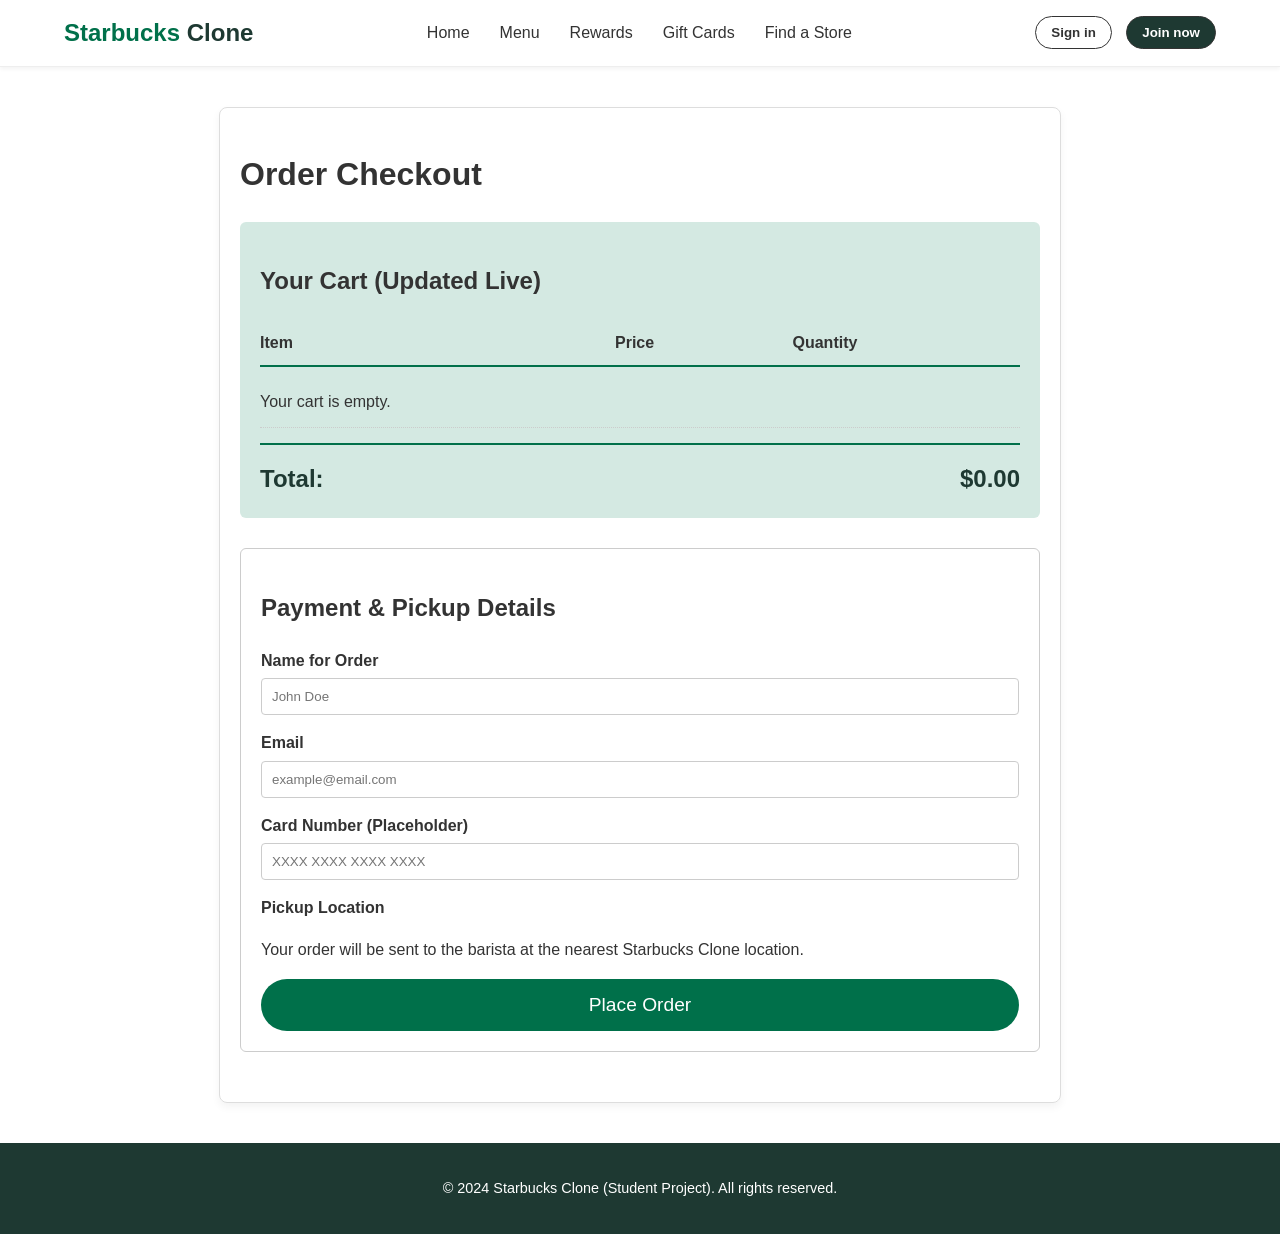
<file: checkout.html>
<!DOCTYPE html>
<html lang="en">
<head>
    <meta charset="UTF-8">
    <meta name="viewport" content="width=device-width, initial-scale=1.0">
    <title>Checkout - Student Project</title>
    <link rel="stylesheet" href="style.css"> 
    <style>
        .checkout-container {
            max-width: 800px;
            margin: 40px auto;
            padding: 20px;
            border: 1px solid #ddd;
            border-radius: 8px;
            box-shadow: 0 4px 8px rgba(0, 0, 0, 0.05);
        }
        .order-summary, .payment-form {
            margin-bottom: 30px;
            padding: 20px;
            border-radius: 6px;
        }
        .order-summary {
            background-color: var(--light-green);
        }
        .payment-form {
            border: 1px solid #ccc;
        }
        /* Item Header (Labels for the grid layout) */
        .order-item-header {
            display: grid;
            grid-template-columns: 2fr 1fr 1fr 50px; 
            font-weight: bold;
            padding: 10px 0;
            border-bottom: 2px solid var(--starbucks-green);
            margin-bottom: 10px;
        }
        
        .order-total {
            font-size: 1.5em;
            font-weight: bold;
            color: var(--dark-grey);
            padding-top: 15px;
            border-top: 2px solid var(--starbucks-green);
            margin-top: 15px;
            display: flex;
            justify-content: space-between;
        }
        .form-group {
            margin-bottom: 15px;
        }
        .form-group label {
            display: block;
            font-weight: bold;
            margin-bottom: 5px;
        }
        .form-group input[type="text"], 
        .form-group input[type="email"] {
            width: 100%;
            padding: 10px;
            border: 1px solid #ccc;
            border-radius: 4px;
            box-sizing: border-box;
        }
        .place-order-btn {
            background-color: var(--starbucks-green);
            color: var(--white);
            padding: 15px 30px;
            border: none;
            border-radius: 50px;
            font-size: 1.2em;
            cursor: pointer;
            width: 100%;
            transition: background-color 0.3s;
        }
        .place-order-btn:hover {
            background-color: var(--dark-grey);
        }

        @media (max-width: 768px) {
            .order-item-header {
                grid-template-columns: 1.5fr 1fr 1fr;
                font-size: 0.9em;
            }
             .order-item-header span:nth-child(2) { /* Hide Price label on mobile */
                display: none;
            }
        }
    </style>
</head>
<body>
    <header class="navbar">
        <div class="logo">
            <span class="starbucks-green">Starbucks</span> Clone
        </div>
        <nav>
            <ul>
                <li><a href="index.html">Home</a></li> 
                <li><a href="menu.html">Menu</a></li>
                <li><a href="rewards.html">Rewards</a></li>
                <li><a href="giftcards.html">Gift Cards</a></li>
                <li><a href="findastore.html">Find a Store</a></li>
            </ul>
        </nav>
        <div class="nav-actions">
            <button class="sign-in-btn" onclick="window.location.href='signin.html'">Sign in</button>
            <button class="join-now-btn" onclick="window.location.href='signin.html'">Join now</button>
        </div>
    </header>

    <main class="checkout-container">
        <h1>Order Checkout</h1>

        <div class="order-summary">
            <h2>Your Cart (Updated Live)</h2>
            
            <!-- Header for the grid layout -->
            <div class="order-item-header">
                <span>Item</span>
                <span>Price</span>
                <span>Quantity</span>
                <span></span>
            </div>
            
            <!-- Cart Items are rendered dynamically by script.js here -->
            <div id="cart-items-list">
                <!-- Items will appear here after renderCart() runs -->
            </div>
            
            <div class="order-total">
                <span>Total:</span>
                <span id="order-total-amount">$0.00</span>
            </div>
        </div>

        <div class="payment-form">
            <h2>Payment & Pickup Details</h2>
            <form id="payment-details-form">
                <div class="form-group">
                    <label for="name">Name for Order</label>
                    <input type="text" id="name" name="name" required placeholder="John Doe">
                </div>
                <div class="form-group">
                    <label for="email">Email</label>
                    <input type="email" id="email" name="email" required placeholder="example@email.com">
                </div>
                <div class="form-group">
                    <label for="card">Card Number (Placeholder)</label>
                    <input type="text" id="card" name="card" required placeholder="XXXX XXXX XXXX XXXX">
                </div>
                <div class="form-group">
                    <label>Pickup Location</label>
                    <p>Your order will be sent to the barista at the nearest Starbucks Clone location.</p>
                </div>
                
                <button type="submit" class="place-order-btn">Place Order</button>
            </form>
        </div>
    </main>

    <footer>
        <p>&copy; 2024 Starbucks Clone (Student Project). All rights reserved.</p>
    </footer>

    <script src="script.js"></script>
</body>
</html>
</file>
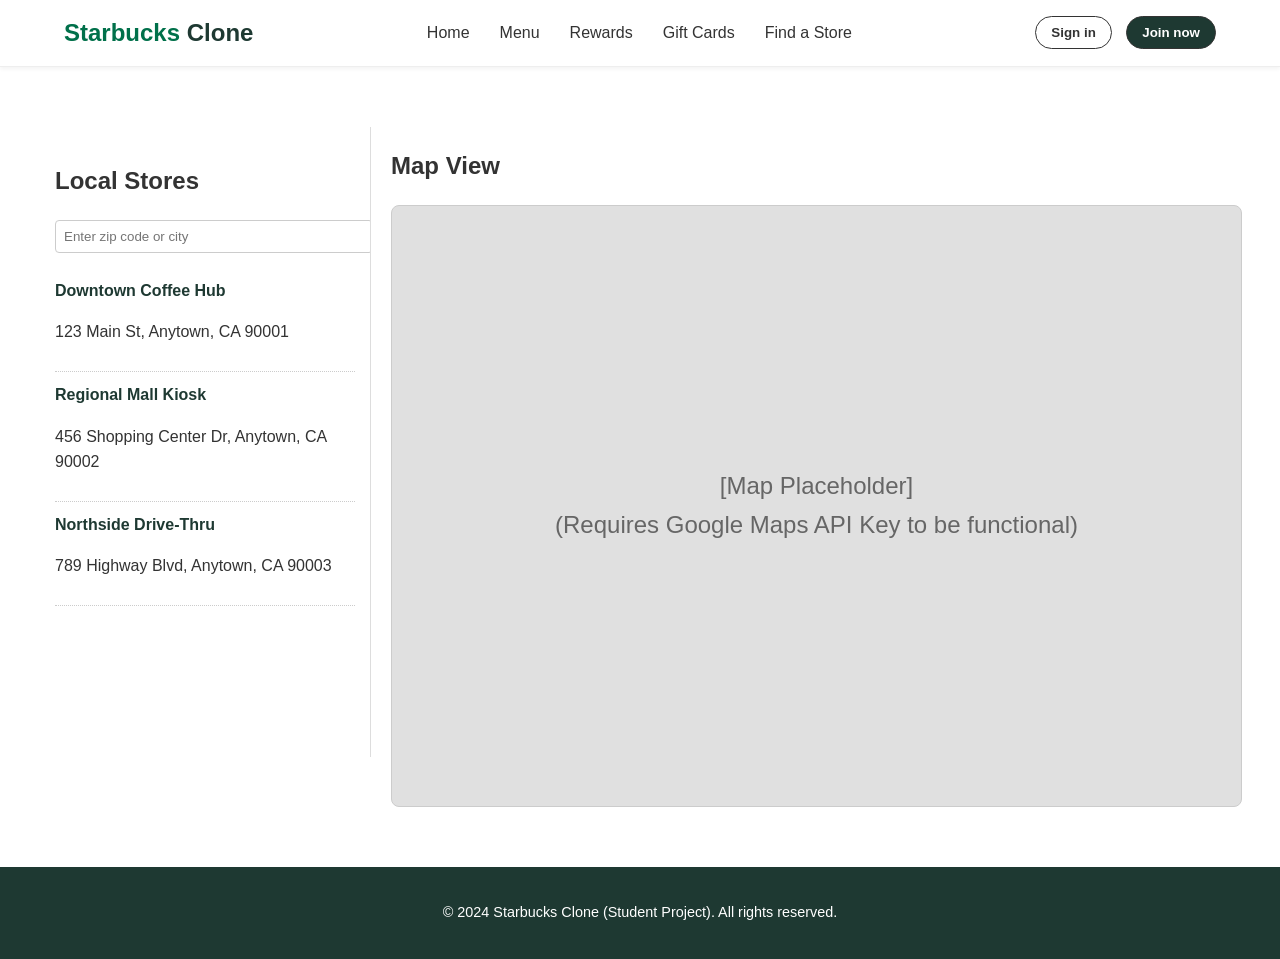
<file: findastore.html>
<!DOCTYPE html>
<html lang="en">
<head>
    <meta charset="UTF-8">
    <meta name="viewport" content="width=device-width, initial-scale=1.0">
    <title>Find a Store</title>
    <link rel="stylesheet" href="style.css">
    <style>
        .store-finder-container {
            max-width: 1200px;
            margin: 40px auto;
            padding: 20px;
            display: flex;
            gap: 20px;
        }
        .store-list-sidebar {
            width: 300px;
            padding: 15px;
            border-right: 1px solid #ddd;
            height: 600px; /* Fixed height to match map */
            overflow-y: auto;
        }
        .map-area {
            flex-grow: 1;
        }
        /* Style the map placeholder */
        #map-placeholder {
            width: 100%;
            height: 600px;
            background-color: #e0e0e0;
            border: 1px solid #ccc;
            border-radius: 8px;
            display: flex;
            justify-content: center;
            align-items: center;
            font-size: 1.5em;
            color: #666;
            text-align: center;
        }
        .store-item {
            padding: 10px 0;
            border-bottom: 1px dotted #ccc;
            cursor: pointer;
        }
        .store-item:hover {
            background-color: #f7f7f7;
        }
        .store-item h4 {
            color: var(--dark-grey);
            margin: 0;
        }

        /* Mobile adjustment */
        @media (max-width: 768px) {
            .store-finder-container {
                flex-direction: column;
            }
            .store-list-sidebar {
                width: 100%;
                border-right: none;
                height: 300px;
                border-bottom: 1px solid #ddd;
            }
            #map-placeholder {
                height: 400px;
            }
        }
    </style>
</head>
<body>
    <header class="navbar">
        <div class="logo">
            <span class="starbucks-green">Starbucks</span> Clone
        </div>
        <nav>
            <ul>
                <li><a href="index.html">Home</a></li> 
                <li><a href="menu.html">Menu</a></li>
                <li><a href="rewards.html">Rewards</a></li>
                <li><a href="giftcards.html">Gift Cards</a></li>
                <li class="active"><a href="findastore.html">Find a Store</a></li>
            </ul>
        </nav>
        <div class="nav-actions">
            <button class="sign-in-btn" onclick="window.location.href='signin.html'">Sign in</button>
            <button class="join-now-btn" onclick="window.location.href='signin.html'">Join now</button>
        </div>
    </header>

    <main>
        <div class="store-finder-container">
            <div class="store-list-sidebar">
                <h2>Local Stores</h2>
                <!-- Search box placeholder -->
                <input type="text" placeholder="Enter zip code or city" style="width: 100%; padding: 8px; margin-bottom: 15px; border: 1px solid #ccc; border-radius: 4px;">
                
                <div class="store-item" onclick="alert('Showing details for Downtown Store')">
                    <h4>Downtown Coffee Hub</h4>
                    <p>123 Main St, Anytown, CA 90001</p>
                </div>
                <div class="store-item" onclick="alert('Showing details for Mall Kiosk')">
                    <h4>Regional Mall Kiosk</h4>
                    <p>456 Shopping Center Dr, Anytown, CA 90002</p>
                </div>
                <div class="store-item" onclick="alert('Showing details for Northside Drive-Thru')">
                    <h4>Northside Drive-Thru</h4>
                    <p>789 Highway Blvd, Anytown, CA 90003</p>
                </div>
                <!-- Add more store items here -->
            </div>
            
            <div class="map-area">
                <h2>Map View</h2>
                <div id="map-placeholder">
                    [Map Placeholder]<br>
                    (Requires Google Maps API Key to be functional)
                </div>
            </div>
        </div>
    </main>

    <footer>
        <p>&copy; 2024 Starbucks Clone (Student Project). All rights reserved.</p>
    </footer>

    <script src="script.js"></script>
</body>
</html>
</file>
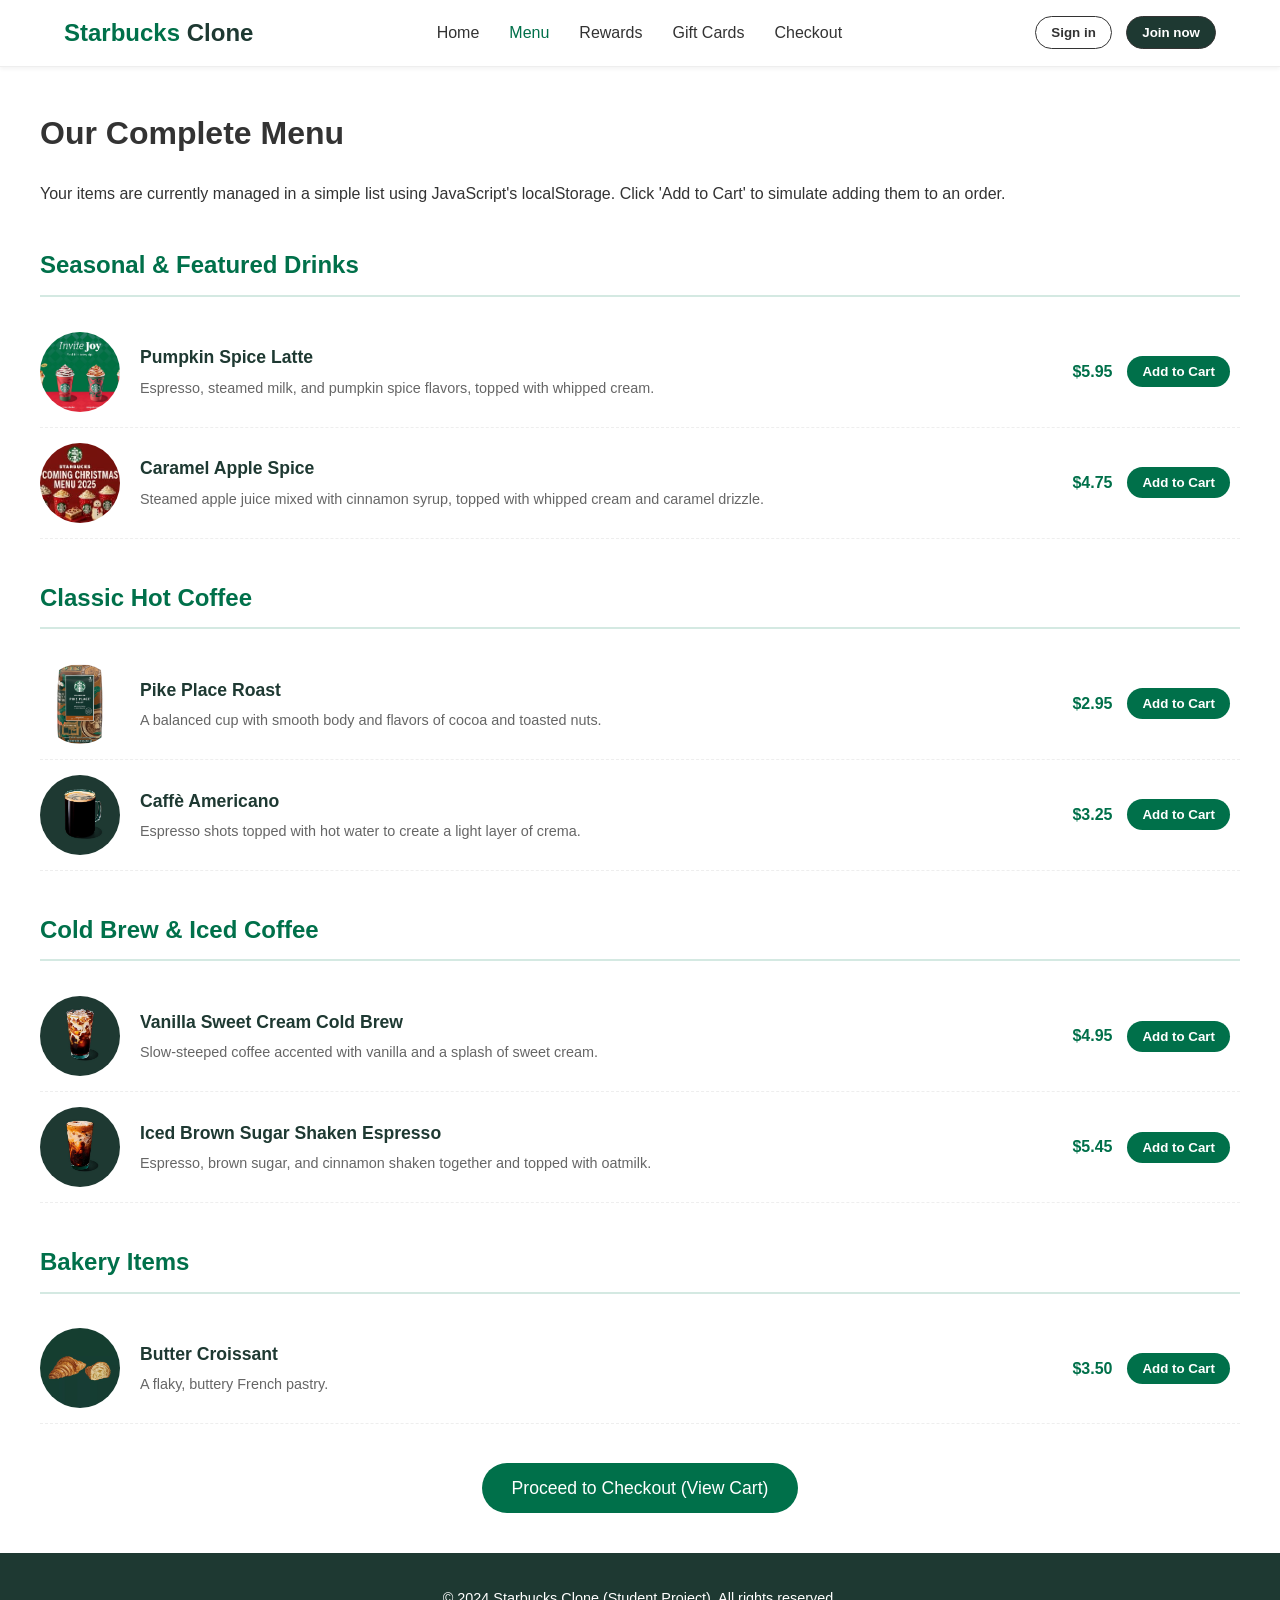
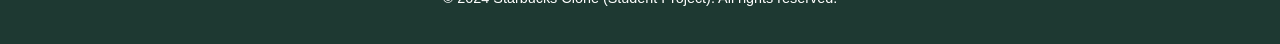
<file: menu.html>
<!DOCTYPE html>
<html lang="en">
<head>
    <meta charset="UTF-8">
    <meta name="viewport" content="width=device-width, initial-scale=1.0">
    <title>Starbucks Menu - Student Project</title>
    <!-- Link to the same style.css file! -->
    <link rel="stylesheet" href="style.css"> 
    <style>
        /* Small style tweaks specific to the menu page, if needed */
        .menu-page-container {
            max-width: 1200px;
            margin: 0 auto;
            padding: 20px;
        }
        .menu-category h2 {
            color: var(--starbucks-green);
            border-bottom: 2px solid var(--light-green);
            padding-bottom: 10px;
            margin-top: 40px;
        }
        .menu-item {
            display: flex;
            align-items: center;
            border-bottom: 1px dashed #eee;
            padding: 15px 0;
        }
        .menu-item img {
            width: 80px;
            height: 80px;
            border-radius: 50%;
            margin-right: 20px;
            object-fit: cover;
        }
        .item-details {
            flex-grow: 1;
        }
        .item-details h3 {
            margin: 0 0 5px 0;
            font-size: 1.1em;
            color: var(--dark-grey);
        }
        .item-details p {
            margin: 0;
            font-size: 0.9em;
            color: #666;
        }
        .item-action {
            display: flex;
            align-items: center;
            /* Added padding for spacing */
            padding-right: 10px; 
        }
        .item-price {
            font-weight: bold;
            color: var(--starbucks-green);
            white-space: nowrap; /* Keep price from wrapping */
        }

        /* Responsive menu layout */
        @media (max-width: 600px) {
            .menu-item {
                flex-direction: column;
                text-align: center;
            }
            .menu-item img {
                margin: 0 0 10px 0;
            }
            .item-action {
                margin-top: 10px;
                padding-right: 0;
            }
        }
    </style>
</head>
<body>
    <header class="navbar">
        <div class="logo">
            <span class="starbucks-green">Starbucks</span> Clone
        </div>
        <nav>
            <ul>
                <li><a href="index.html">Home</a></li> 
                <li><a href="menu.html" class="active">Menu</a></li>
                <li><a href="#rewards-section">Rewards</a></li>
                <li><a href="#">Gift Cards</a></li>
                <!-- Checkout link added to main navigation -->
                <li><a href="checkout.html">Checkout</a></li> 
            </ul>
        </nav>
        <div class="nav-actions">
            <button class="sign-in-btn">Sign in</button>
            <button class="join-now-btn">Join now</button>
        </div>
    </header>

    <!-- Main Menu Content -->
    <main class="menu-page-container">
        <h1>Our Complete Menu</h1>
        <p>Your items are currently managed in a simple list using JavaScript's localStorage. Click 'Add to Cart' to simulate adding them to an order.</p>

        <div class="menu-category">
            <h2>Seasonal & Featured Drinks</h2>
            <div class="menu-item">
                <img src="images/seasonal1.jpg" alt="Pumpkin Spice Latte">
                <div class="item-details">
                    <h3>Pumpkin Spice Latte</h3>
                    <p>Espresso, steamed milk, and pumpkin spice flavors, topped with whipped cream.</p>
                </div>
                <div class="item-action">
                    <span class="item-price">$5.95</span>
                    <button class="add-to-cart-btn" onclick="addToCart('Pumpkin Spice Latte', 5.95)">Add to Cart</button>
                </div>
            </div>
            <div class="menu-item">
                <img src="images/seasonal2.jpg" alt="Caramel Apple Spice">
                <div class="item-details">
                    <h3>Caramel Apple Spice</h3>
                    <p>Steamed apple juice mixed with cinnamon syrup, topped with whipped cream and caramel drizzle.</p>
                </div>
                <div class="item-action">
                    <span class="item-price">$4.75</span>
                    <button class="add-to-cart-btn" onclick="addToCart('Caramel Apple Spice', 4.75)">Add to Cart</button>
                </div>
            </div>
        </div>

        <div class="menu-category">
            <h2>Classic Hot Coffee</h2>
            <div class="menu-item">
                <img src="images/hot1.jpg" alt="Pike Place Roast">
                <div class="item-details">
                    <h3>Pike Place Roast</h3>
                    <p>A balanced cup with smooth body and flavors of cocoa and toasted nuts.</p>
                </div>
                <div class="item-action">
                    <span class="item-price">$2.95</span>
                    <button class="add-to-cart-btn" onclick="addToCart('Pike Place Roast', 2.95)">Add to Cart</button>
                </div>
            </div>
            <div class="menu-item">
                <img src="images/hot2.jpg" alt="Caffe Americano">
                <div class="item-details">
                    <h3>Caffè Americano</h3>
                    <p>Espresso shots topped with hot water to create a light layer of crema.</p>
                </div>
                <div class="item-action">
                    <span class="item-price">$3.25</span>
                    <button class="add-to-cart-btn" onclick="addToCart('Caffè Americano', 3.25)">Add to Cart</button>
                </div>
            </div>
        </div>

        <div class="menu-category">
            <h2>Cold Brew & Iced Coffee</h2>
            <div class="menu-item">
                <img src="images/iced1.jpg" alt="Vanilla Sweet Cream Cold Brew">
                <div class="item-details">
                    <h3>Vanilla Sweet Cream Cold Brew</h3>
                    <p>Slow-steeped coffee accented with vanilla and a splash of sweet cream.</p>
                </div>
                <div class="item-action">
                    <span class="item-price">$4.95</span>
                    <button class="add-to-cart-btn" onclick="addToCart('Vanilla Sweet Cream Cold Brew', 4.95)">Add to Cart</button>
                </div>
            </div>
            <div class="menu-item">
                <img src="images/iced2.jpg" alt="Iced Shaken Espresso">
                <div class="item-details">
                    <h3>Iced Brown Sugar Shaken Espresso</h3>
                    <p>Espresso, brown sugar, and cinnamon shaken together and topped with oatmilk.</p>
                </div>
                <div class="item-action">
                    <span class="item-price">$5.45</span>
                    <button class="add-to-cart-btn" onclick="addToCart('Iced Brown Sugar Shaken Espresso', 5.45)">Add to Cart</button>
                </div>
            </div>
        </div>

        <div class="menu-category">
            <h2>Bakery Items</h2>
            <div class="menu-item">
                <img src="images/bakery1.jpg" alt="Butter Croissant">
                <div class="item-details">
                    <h3>Butter Croissant</h3>
                    <p>A flaky, buttery French pastry.</p>
                </div>
                <div class="item-action">
                    <span class="item-price">$3.50</span>
                    <button class="add-to-cart-btn" onclick="addToCart('Butter Croissant', 3.50)">Add to Cart</button>
                </div>
            </div>
        </div>

        <div style="text-align: center; margin-top: 50px;">
            <a href="checkout.html" class="cta-btn" style="padding: 15px 30px; text-decoration: none;">Proceed to Checkout (View Cart)</a>
        </div>

    </main>

    <!-- Footer -->
    <footer>
        <p>&copy; 2024 Starbucks Clone (Student Project). All rights reserved.</p>
    </footer>

    <!-- Use the same script.js which contains the cart logic -->
    <script src="script.js"></script> 
</body>
</html>
</file>
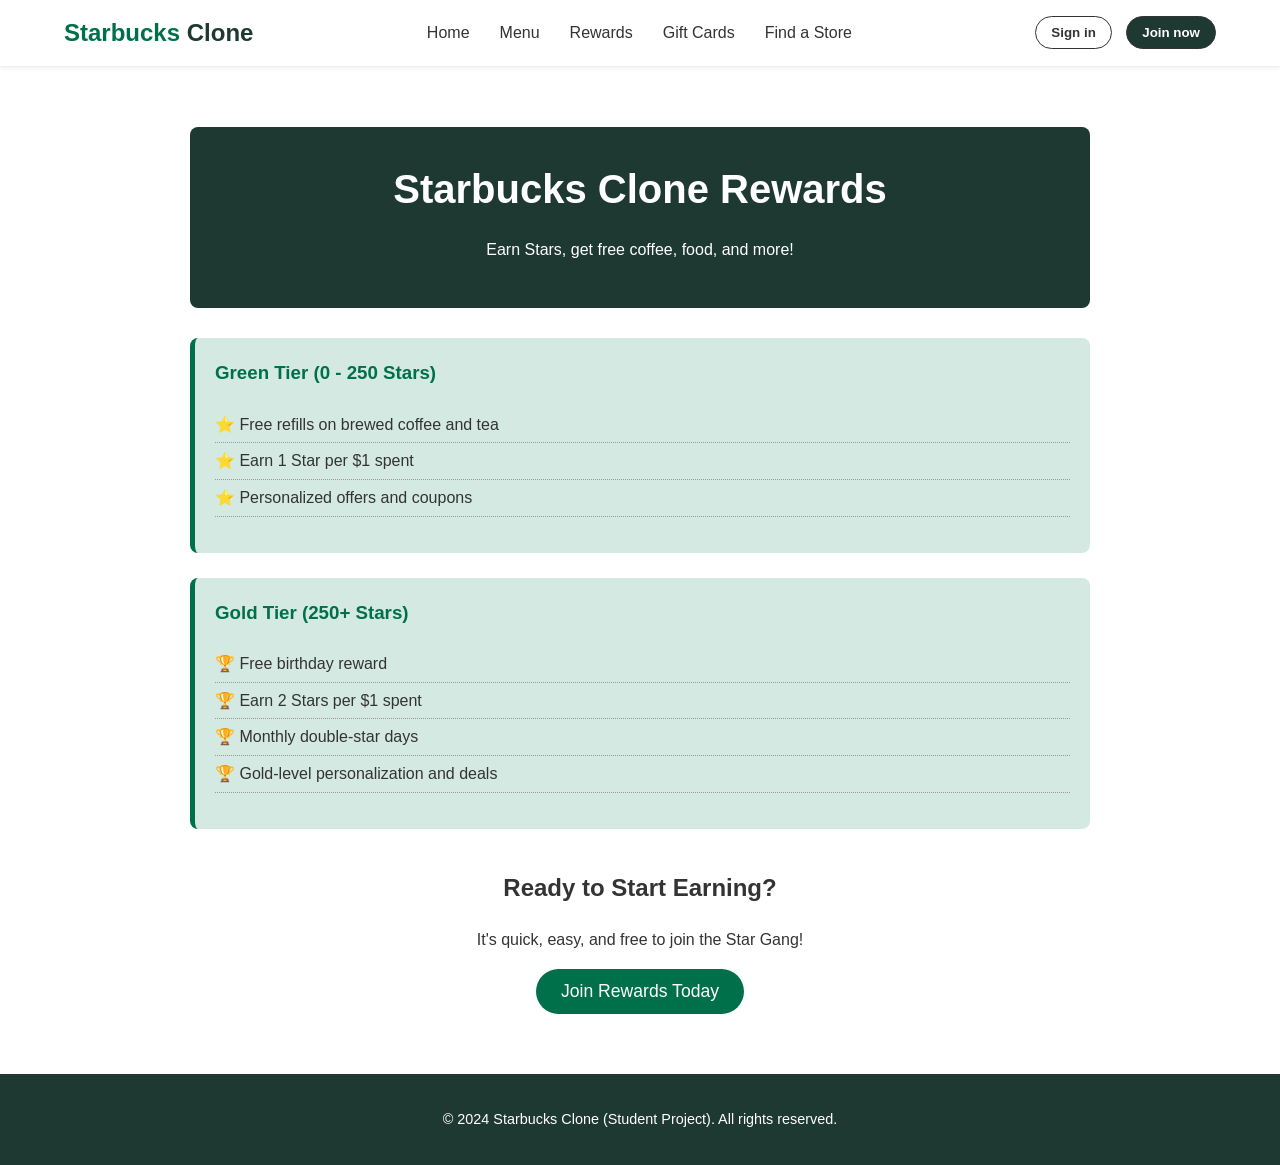
<file: rewards.html>
<!DOCTYPE html>
<html lang="en">
<head>
    <meta charset="UTF-8">
    <meta name="viewport" content="width=device-width, initial-scale=1.0">
    <title>Starbucks Rewards</title>
    <link rel="stylesheet" href="style.css">
    <style>
        .rewards-container {
            max-width: 900px;
            margin: 40px auto;
            padding: 20px;
        }
        .rewards-header {
            background-color: var(--dark-grey);
            color: var(--white);
            padding: 30px;
            text-align: center;
            border-radius: 8px;
            margin-bottom: 30px;
        }
        .rewards-header h1 {
            margin: 0;
            font-size: 2.5em;
        }
        .tier {
            background-color: var(--light-green);
            padding: 20px;
            border-radius: 8px;
            margin-bottom: 25px;
            border-left: 5px solid var(--starbucks-green);
        }
        .tier h3 {
            color: var(--starbucks-green);
            margin-top: 0;
        }
        .tier ul {
            list-style: none;
            padding: 0;
        }
        .tier li {
            padding: 5px 0;
            border-bottom: 1px dotted #999;
        }
        .join-cta {
            text-align: center;
            margin-top: 40px;
        }
        /* Style for the button linking to sign in */
        .join-cta button {
            background-color: var(--starbucks-green);
            color: var(--white);
            padding: 12px 25px;
            border: none;
            border-radius: 50px;
            font-size: 1.1em;
            cursor: pointer;
        }
    </style>
</head>
<body>
    <header class="navbar">
        <div class="logo">
            <span class="starbucks-green">Starbucks</span> Clone
        </div>
        <nav>
            <ul>
                <li><a href="index.html">Home</a></li> 
                <li><a href="menu.html">Menu</a></li>
                <li class="active"><a href="rewards.html">Rewards</a></li>
                <li><a href="giftcards.html">Gift Cards</a></li>
                <li><a href="findastore.html">Find a Store</a></li>
            </ul>
        </nav>
        <div class="nav-actions">
            <button class="sign-in-btn" onclick="window.location.href='signin.html'">Sign in</button>
            <button class="join-now-btn" onclick="window.location.href='signin.html'">Join now</button>
        </div>
    </header>

    <main class="rewards-container">
        <div class="rewards-header">
            <h1>Starbucks Clone Rewards</h1>
            <p>Earn Stars, get free coffee, food, and more!</p>
        </div>

        <div class="tier">
            <h3>Green Tier (0 - 250 Stars)</h3>
            <ul>
                <li>⭐ Free refills on brewed coffee and tea</li>
                <li>⭐ Earn 1 Star per $1 spent</li>
                <li>⭐ Personalized offers and coupons</li>
            </ul>
        </div>

        <div class="tier">
            <h3>Gold Tier (250+ Stars)</h3>
            <ul>
                <li>🏆 Free birthday reward</li>
                <li>🏆 Earn 2 Stars per $1 spent</li>
                <li>🏆 Monthly double-star days</li>
                <li>🏆 Gold-level personalization and deals</li>
            </ul>
        </div>

        <div class="join-cta">
            <h2>Ready to Start Earning?</h2>
            <p>It's quick, easy, and free to join the Star Gang!</p>
            <button onclick="window.location.href='signin.html'">Join Rewards Today</button>
        </div>
    </main>

    <footer>
        <p>&copy; 2024 Starbucks Clone (Student Project). All rights reserved.</p>
    </footer>

    <script src="script.js"></script>
</body>
</html>
</file>
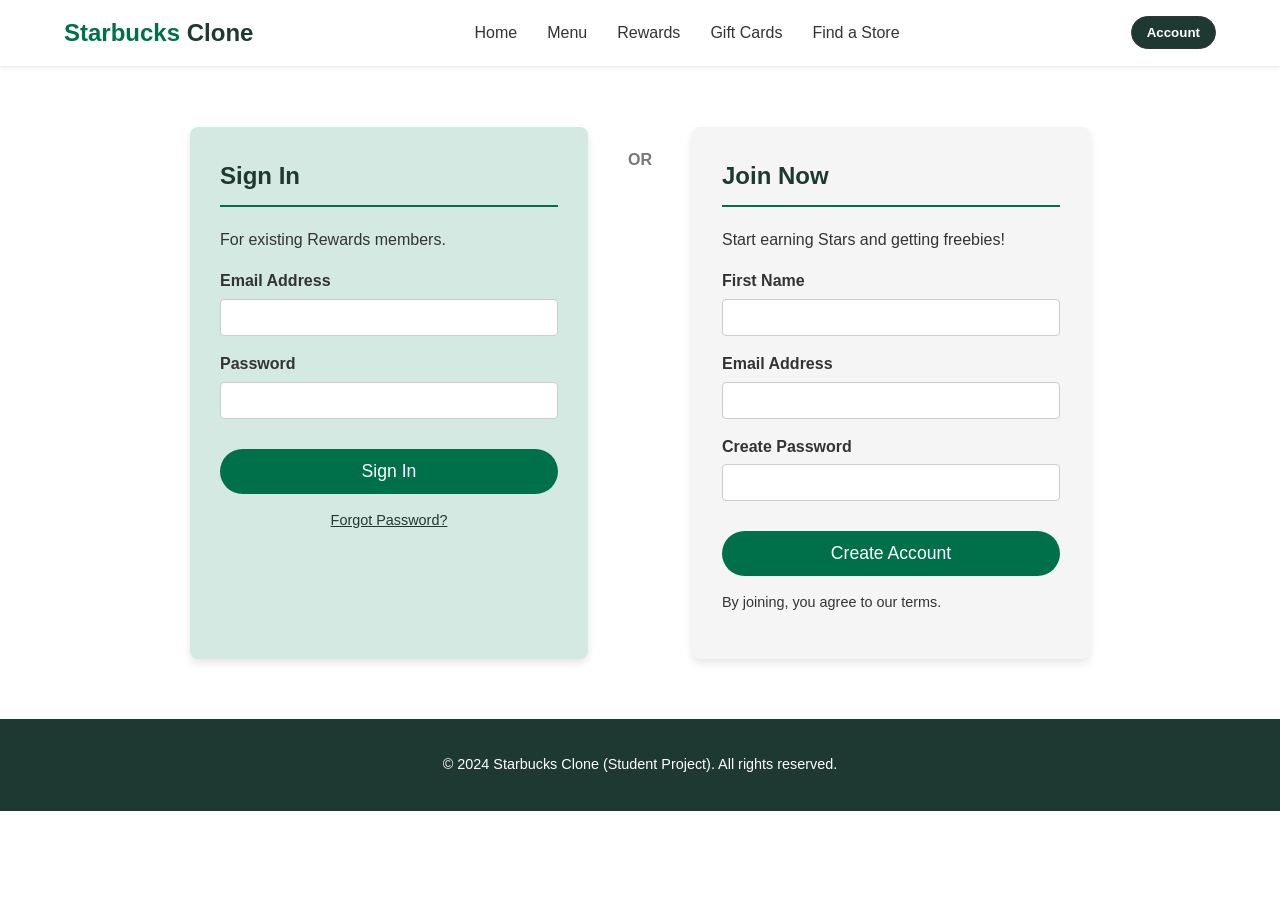
<file: signin.html>
<!DOCTYPE html>
<html lang="en">
<head>
    <meta charset="UTF-8">
    <meta name="viewport" content="width=device-width, initial-scale=1.0">
    <title>Sign In or Join</title>
    <link rel="stylesheet" href="style.css">
    <style>
        .auth-container {
            max-width: 900px;
            margin: 40px auto;
            padding: 20px;
            display: flex;
            gap: 40px;
        }
        .auth-form {
            flex: 1;
            padding: 30px;
            border-radius: 8px;
            box-shadow: 0 4px 8px rgba(0, 0, 0, 0.1);
        }
        .sign-in-form {
            background-color: var(--light-green);
        }
        .join-form {
            background-color: #f5f5f5;
        }
        .auth-form h2 {
            color: var(--dark-grey);
            border-bottom: 2px solid var(--starbucks-green);
            padding-bottom: 10px;
            margin-top: 0;
        }
        .form-group {
            margin-bottom: 15px;
        }
        .form-group label {
            display: block;
            font-weight: bold;
            margin-bottom: 5px;
        }
        .form-group input[type="email"],
        .form-group input[type="password"],
        .form-group input[type="text"] {
            width: 100%;
            padding: 10px;
            border: 1px solid #ccc;
            border-radius: 4px;
            box-sizing: border-box;
        }
        .submit-btn {
            background-color: var(--starbucks-green);
            color: var(--white);
            padding: 12px 20px;
            border: none;
            border-radius: 50px;
            font-size: 1.1em;
            cursor: pointer;
            width: 100%;
            margin-top: 15px;
        }
        .submit-btn:hover {
            background-color: var(--dark-grey);
        }
        .divider {
            text-align: center;
            margin: 20px 0;
            font-weight: bold;
            color: #777;
        }

        @media (max-width: 768px) {
            .auth-container {
                flex-direction: column;
                gap: 20px;
            }
        }
    </style>
</head>
<body>
    <header class="navbar">
        <div class="logo">
            <span class="starbucks-green">Starbucks</span> Clone
        </div>
        <nav>
            <ul>
                <li><a href="index.html">Home</a></li> 
                <li><a href="menu.html">Menu</a></li>
                <li><a href="rewards.html">Rewards</a></li>
                <li><a href="giftcards.html">Gift Cards</a></li>
                <li><a href="findastore.html">Find a Store</a></li>
            </ul>
        </nav>
        <div class="nav-actions">
            <!-- Both buttons lead here, so we only show one state -->
            <button class="join-now-btn active">Account</button> 
        </div>
    </header>

    <main class="auth-container">
        
        <!-- Sign In Form -->
        <div class="auth-form sign-in-form">
            <h2>Sign In</h2>
            <p>For existing Rewards members.</p>
            <form onsubmit="event.preventDefault(); alert('Simulating Sign In! You would now be logged in.'); window.location.href='index.html';">
                <div class="form-group">
                    <label for="login-email">Email Address</label>
                    <input type="email" id="login-email" name="email" required>
                </div>
                <div class="form-group">
                    <label for="login-password">Password</label>
                    <input type="password" id="login-password" name="password" required>
                </div>
                <button type="submit" class="submit-btn">Sign In</button>
            </form>
            <p style="font-size: 0.9em; text-align: center; margin-top: 15px;"><a href="#" style="color: var(--dark-grey);">Forgot Password?</a></p>
        </div>

        <div class="divider">OR</div>

        <!-- Join Now Form -->
        <div class="auth-form join-form">
            <h2>Join Now</h2>
            <p>Start earning Stars and getting freebies!</p>
            <form onsubmit="event.preventDefault(); alert('Simulating Account Creation! Welcome to Starbucks Clone Rewards!'); window.location.href='index.html';">
                <div class="form-group">
                    <label for="join-name">First Name</label>
                    <input type="text" id="join-name" name="name" required>
                </div>
                <div class="form-group">
                    <label for="join-email">Email Address</label>
                    <input type="email" id="join-email" name="email" required>
                </div>
                <div class="form-group">
                    <label for="join-password">Create Password</label>
                    <input type="password" id="join-password" name="password" required>
                </div>
                <button type="submit" class="submit-btn">Create Account</button>
            </form>
            <p style="font-size: 0.9em; margin-top: 15px;">By joining, you agree to our terms.</p>
        </div>

    </main>

    <footer>
        <p>&copy; 2024 Starbucks Clone (Student Project). All rights reserved.</p>
    </footer>

    <script src="script.js"></script>
</body>
</html>
</file>
<file: style.css>
/* Define Starbucks Green and some reusable variables */
:root {
    --starbucks-green: #00704A;
    --light-green: #d4e9e2;
    --dark-grey: #1e3932;
    --text-color: #333;
    --white: #ffffff;
    --cart-button-color: #f00; /* Red for emphasis */
}

/* Basic Reset and Font */
body {
    font-family: Arial, sans-serif;
    margin: 0;
    padding: 0;
    color: var(--text-color);
    background-color: var(--white);
    line-height: 1.6;
    scroll-behavior: smooth; 
}

/* --- Navigation Bar --- */
.navbar {
    display: flex;
    justify-content: space-between;
    align-items: center;
    padding: 10px 5%;
    background-color: var(--white);
    border-bottom: 1px solid #eee;
    box-shadow: 0 2px 4px rgba(0, 0, 0, 0.05);
}

.logo {
    font-size: 1.5em;
    font-weight: bold;
    color: var(--dark-grey);
}

.starbucks-green {
    color: var(--starbucks-green);
}

nav ul {
    list-style: none;
    display: flex;
    margin: 0;
    padding: 0;
}

nav ul li {
    position: relative; /* Needed for cart counter positioning */
}

nav ul li a {
    text-decoration: none;
    color: var(--text-color);
    padding: 10px 15px;
    display: block;
    font-weight: 500;
}

nav ul li a:hover,
nav ul li a.active {
    color: var(--starbucks-green);
}

/* --- NEW: Cart Counter Badge --- */
.cart-counter {
    position: absolute;
    top: 5px;
    right: 5px;
    background-color: #cc0000; /* Red */
    color: white;
    font-size: 0.7em;
    font-weight: bold;
    padding: 2px 6px;
    border-radius: 50%;
    line-height: 1;
    min-width: 15px;
    text-align: center;
    transform: translate(50%, -50%);
    display: none; /* Hide by default, shown by JS when count > 0 */
}

.nav-actions button {
    padding: 8px 15px;
    margin-left: 10px;
    border: 1px solid var(--text-color);
    border-radius: 50px; /* Pill shape */
    cursor: pointer;
    font-weight: bold;
    transition: background-color 0.3s, color 0.3s;
}

.sign-in-btn {
    background-color: var(--white);
    color: var(--text-color);
}

.join-now-btn {
    background-color: var(--dark-grey);
    color: var(--white);
    border-color: var(--dark-grey);
}

.join-now-btn:hover {
    background-color: var(--starbucks-green);
    border-color: var(--starbucks-green);
}

/* --- Hero Section --- */
.hero-section {
    background-color: var(--light-green);
    display: flex;
    justify-content: center;
    align-items: center;
    padding: 40px 5%;
    margin-top: 20px;
    text-align: center;
    flex-direction: row; 
    gap: 30px;
}

.hero-content {
    max-width: 500px;
    text-align: left;
}

.hero-section h1 {
    font-size: 3em;
    color: var(--dark-grey);
    margin-bottom: 0.5em;
}

.hero-section p {
    font-size: 1.2em;
    margin-bottom: 1.5em;
}

.hero-section img {
    max-width: 40%;
    height: auto;
    border-radius: 8px; /* Slightly rounded edges for the image */
}

.cta-btn {
    background-color: var(--starbucks-green);
    color: var(--white);
    padding: 12px 25px;
    border: none;
    border-radius: 50px;
    font-size: 1.1em;
    cursor: pointer;
    transition: background-color 0.3s;
}

.cta-btn:hover {
    background-color: #00563b; /* A darker green for hover */
}

/* --- Product Cards Section --- */
.product-cards-section {
    padding: 40px 5%;
    text-align: center;
}

.product-cards-section h2 {
    font-size: 2em;
    margin-bottom: 30px;
    color: var(--dark-grey);
}

.card-container {
    display: flex;
    justify-content: space-around;
    gap: 20px;
    flex-wrap: wrap; 
}

.product-card {
    flex-basis: 30%; 
    padding: 20px;
    border: 1px solid #ddd;
    border-radius: 8px;
    text-align: center;
    transition: box-shadow 0.3s, transform 0.3s; /* Added transform for hover */
}

.product-card:hover {
    box-shadow: 0 8px 16px rgba(0, 0, 0, 0.1);
    transform: translateY(-5px); /* Added lift on hover */
}

.product-card img {
    width: 100%; 
    max-width: 150px;
    height: auto;
    border-radius: 50%; 
    margin-bottom: 15px;
}

.product-card h3 {
    color: var(--starbucks-green);
    margin-top: 0;
}

/* --- Menu Specific Styles --- */
.add-to-cart-btn {
    background-color: var(--starbucks-green);
    color: var(--white);
    padding: 8px 15px;
    border: none;
    border-radius: 50px;
    font-weight: bold;
    cursor: pointer;
    transition: background-color 0.3s;
    margin-left: 15px;
}

.add-to-cart-btn:hover {
    background-color: var(--dark-grey);
}

/* --- Checkout Specific Styles (Updated) --- */
.order-item-detail {
    display: grid;
    grid-template-columns: 2fr 1fr 1fr 50px; /* Item Name | Price | Quantity Controls | Remove Button */
    align-items: center;
    padding: 12px 0;
    border-bottom: 1px dotted #ccc;
}
.order-item-detail span {
    padding-right: 15px;
}

.quantity-controls {
    display: flex;
    align-items: center;
    justify-content: flex-start;
    gap: 5px;
}

.quantity-controls button, .remove-btn {
    background-color: var(--starbucks-green);
    color: white;
    border: none;
    border-radius: 4px;
    padding: 5px 8px;
    cursor: pointer;
    font-weight: bold;
    line-height: 1;
    transition: background-color 0.2s;
}

.quantity-controls button:hover {
    background-color: #00563b;
}

.remove-btn {
    background-color: #cc0000;
    font-size: 0.9em;
    padding: 5px 10px;
}
.remove-btn:hover {
    background-color: #a00;
}

/* --- NEW: Custom Modal for Confirmation/Alerts --- */
.modal-overlay {
    position: fixed;
    top: 0;
    left: 0;
    width: 100%;
    height: 100%;
    background-color: rgba(0, 0, 0, 0.5);
    display: none; /* Hidden by default */
    justify-content: center;
    align-items: center;
    z-index: 1000;
    opacity: 0;
    transition: opacity 0.3s ease-in-out;
}

.modal-content {
    background-color: var(--white);
    padding: 30px;
    border-radius: 12px;
    box-shadow: 0 10px 30px rgba(0, 0, 0, 0.2);
    text-align: center;
    max-width: 400px;
    transform: scale(0.9);
    transition: transform 0.3s ease-in-out;
}

.modal-content.success {
    border-top: 5px solid var(--starbucks-green);
}
.modal-content.error {
    border-top: 5px solid #cc0000;
}

.modal-content h3 {
    color: var(--dark-grey);
    margin-top: 0;
}

/* Class added by JS to show the modal */
.modal-overlay.visible {
    display: flex;
    opacity: 1;
}

.modal-overlay.visible .modal-content {
    transform: scale(1);
}


/* --- Footer --- */
footer {
    text-align: center;
    padding: 20px;
    background-color: var(--dark-grey);
    color: var(--white);
    margin-top: 30px;
    font-size: 0.9em;
}

/* --- Simple Mobile Responsiveness (Student Level) --- */
@media (max-width: 768px) {
    .navbar {
        flex-direction: column;
        text-align: center;
    }
    
    nav ul {
        margin: 10px 0;
        justify-content: center;
    }

    .nav-actions {
        margin-bottom: 10px;
    }

    .hero-section {
        flex-direction: column;
    }
    
    .hero-section img {
        max-width: 80%;
    }

    .card-container {
        flex-direction: column;
        align-items: center;
    }

    .product-card {
        flex-basis: 90%; 
        max-width: 300px;
    }
    
    /* Responsive checkout layout */
    .order-item-detail {
        grid-template-columns: 1.5fr 1fr 1fr;
        font-size: 0.9em;
    }
    .order-item-detail .remove-btn {
        grid-column: 3 / 4;
        justify-self: end;
    }
    .order-item-detail span:nth-child(2) { /* Price column */
        display: none; /* Hide price on mobile for simplicity */
    }
}
</file>
